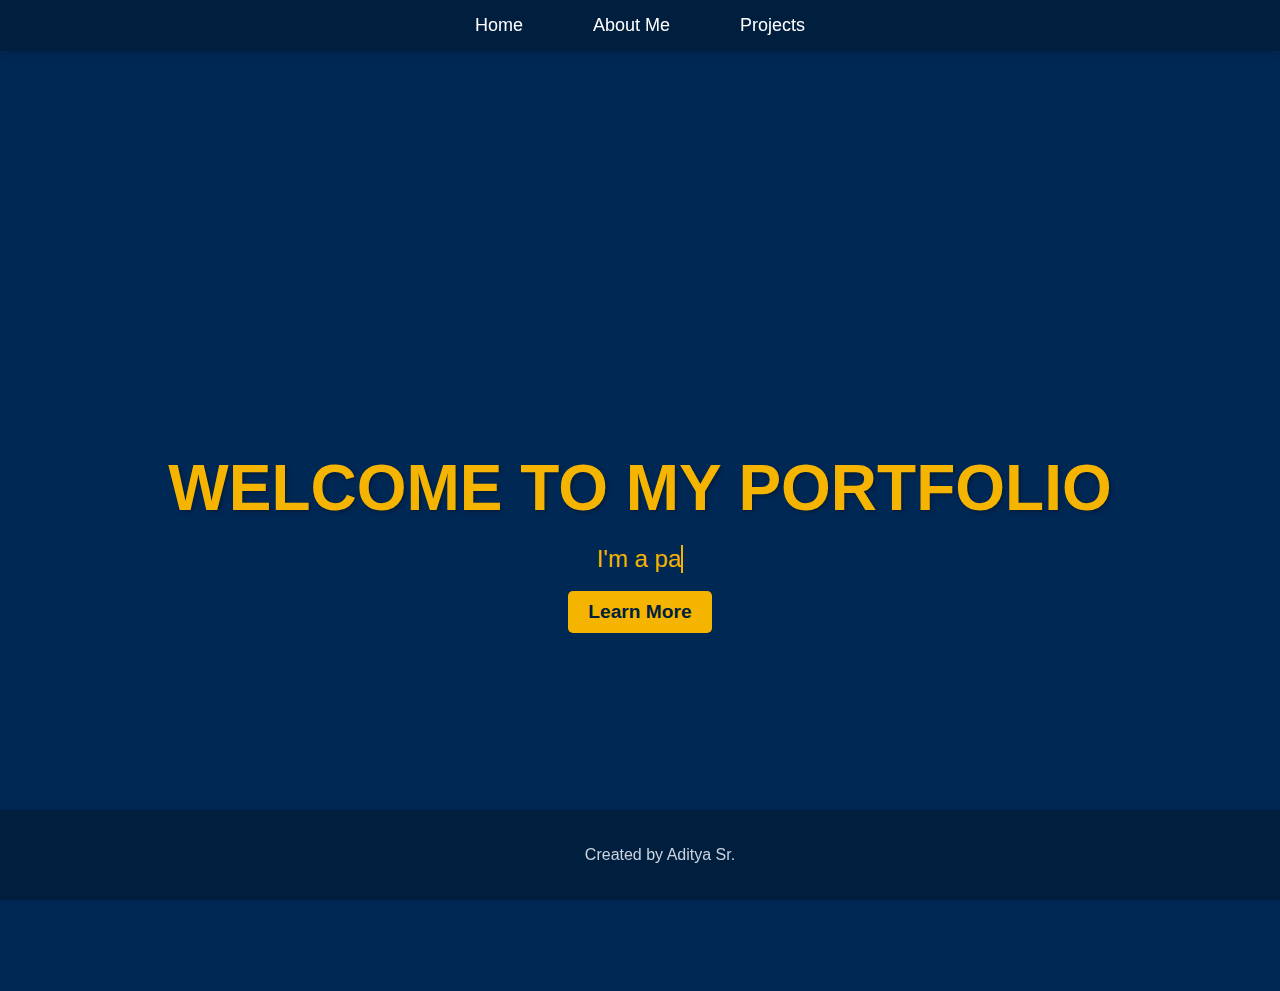
<file: index.html>
<!DOCTYPE html>
<html lang="en">
<head>
    <meta charset="UTF-8">
    <meta name="viewport" content="width=device-width, initial-scale=1.0">
    <title>Portfolio - Home</title>
    <link rel="stylesheet" href="css/style.css">
</head>
<body>
    <!-- Navbar -->
    <header>
        <nav>
            <ul>
                <li><a href="index.html">Home</a></li>
                <li><a href="about.html">About Me</a></li>
                <li><a href="projects.html">Projects</a></li>
            </ul>
        </nav>
    </header>

    <!-- Landing Section -->
<!-- Landing Section -->
<section class="landing">
    <h1>Welcome to My Portfolio</h1>
    <div id="typewriter" class="typewriter"></div><br>
    <a href="about.html" class="cta">Learn More</a>
</section>

    <!-- Footer -->
    <footer>
        <p>Created by Aditya Sr.</p>
    </footer>
    <script>
        const phrases = [
        "I'm a passionate developer.",
        "Always eager to learn new things.",
        "Innovation is my greatest passion."
    ];
    
        
        let i = 0; // Current phrase index
        let j = 0; // Current character index
        let currentPhrase = phrases[i];
        const typewriterElement = document.getElementById('typewriter');
    
        function type() {
            if (j < currentPhrase.length) {
                typewriterElement.textContent += currentPhrase.charAt(j);
                j++;
                setTimeout(type, 100); // Typing speed
            } else {
                setTimeout(backspace, 1500); // Wait before backspacing
            }
        }
    
        function backspace() {
            if (j > 0) {
                typewriterElement.textContent = currentPhrase.substring(0, j - 1);
                j--;
                setTimeout(backspace, 50); // Backspacing speed
            } else {
                i = (i + 1) % phrases.length; // Move to the next phrase
                currentPhrase = phrases[i];
                setTimeout(type, 500); // Wait before typing the next phrase
            }
        }
    
        // Start the typewriter effect
        type();
    </script>
    
</body>
</html>
</file>
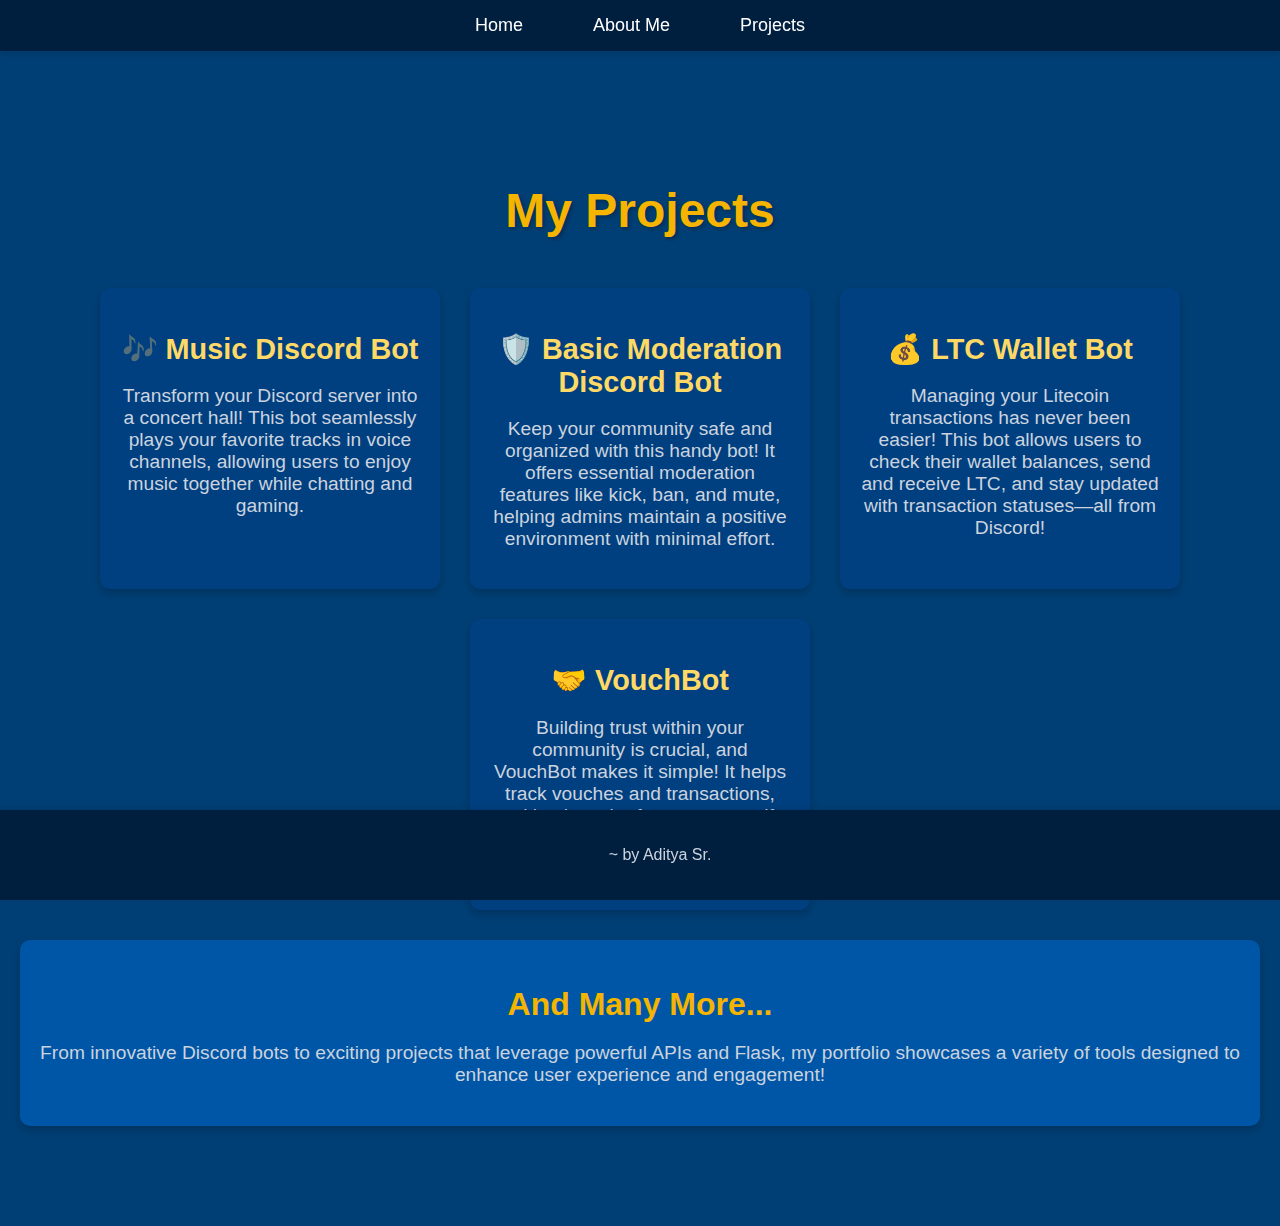
<file: projects.html>
<!DOCTYPE html>
<html lang="en">
<head>
    <meta charset="UTF-8">
    <meta name="viewport" content="width=device-width, initial-scale=1.0">
    <title>Portfolio - Projects</title>
    <link rel="stylesheet" href="css/style.css">
</head>
<body>
    <!-- Navbar -->
    <header>
        <nav>
            <ul>
                <li><a href="index.html">Home</a></li>
                <li><a href="about.html">About Me</a></li>
                <li><a href="projects.html">Projects</a></li>
            </ul>
        </nav>
    </header>

    <section class="projects">
        <h1>My Projects</h1>
        <div class="project-list">
            <div class="project-item">
                <h2>🎶 Music Discord Bot</h2>
                <p>Transform your Discord server into a concert hall! This bot seamlessly plays your favorite tracks in voice channels, allowing users to enjoy music together while chatting and gaming.</p>
            </div>
            <div class="project-item">
                <h2>🛡️ Basic Moderation Discord Bot</h2>
                <p>Keep your community safe and organized with this handy bot! It offers essential moderation features like kick, ban, and mute, helping admins maintain a positive environment with minimal effort.</p>
            </div>
            <div class="project-item">
                <h2>💰 LTC Wallet Bot</h2>
                <p>Managing your Litecoin transactions has never been easier! This bot allows users to check their wallet balances, send and receive LTC, and stay updated with transaction statuses—all from Discord!</p>
            </div>
            <div class="project-item">
                <h2>🤝 VouchBot</h2>
                <p>Building trust within your community is crucial, and VouchBot makes it simple! It helps track vouches and transactions, making it easier for users to verify each other's credibility and foster a trustworthy environment.</p>
            </div>
        </div>
        <div class="more-projects">
            <h2>And Many More...</h2>
            <p>From innovative Discord bots to exciting projects that leverage powerful APIs and Flask, my portfolio showcases a variety of tools designed to enhance user experience and engagement!</p>
        </div>
    </section>
    
    <!-- Footer -->
    <footer>
        <p>~ by Aditya Sr.</p>
    </footer>
</body>
</html>
</file>
<file: css/style.css>
/* Global Styles */
body {
    margin: 0;
    font-family: 'Poppins', sans-serif;
    background-color: #f0f4f8;
    color: #ffffff;
}

/* Navbar */
header {
    background-color: #001f3f;
    padding: 15px 0;
    position: sticky;
    top: 0;
    width: 100%;
    z-index: 1000;
    box-shadow: 0 4px 6px rgba(0, 0, 0, 0.1);
}

nav ul {
    list-style: none;
    display: flex;
    justify-content: center;
    padding: 0;
    margin: 0;
}

nav ul li {
    margin: 0 20px;
}

nav ul li a {
    color: #ffffff;
    text-decoration: none;
    font-size: 18px;
    padding: 10px 15px;
    transition: background-color 0.3s ease;
}

nav ul li a:hover {
    background-color: #004080;
    border-radius: 5px;
}

/* Landing Page */

.landing {
    height: 100vh;
    background: #002855;
    display: flex;
    flex-direction: column;
    justify-content: center;
    align-items: center;
    text-align: center;
    padding: 20px; /* Added padding */
}

.landing h1 {
    font-size: 4rem;
    margin-bottom: 20px; /* Ensure spacing between h1 and p */
    color: #f4b400;
    font-weight: 700;
    text-transform: uppercase;
}

.landing p {
    font-size: 1.5rem;
    color: #cbd3df;
    margin-bottom: 30px; /* Ensure spacing between p and button */
}
h1 {
    font-family: 'Arial', sans-serif; /* Choose a modern, sans-serif font */
    font-size: 3.5rem; /* Increase the size for better prominence */
    font-weight: 800; /* Make the text bold */
    color: #f4b400; /* Use a bright color to catch attention */
    text-shadow: 2px 2px 4px rgba(0, 0, 0, 0.3); /* Add a subtle shadow for depth */
    margin-bottom: 20px; /* Space below the heading */
}


.typewriter {
    font-size: 1.5rem;
    color: #f4b400; /* Change this to your preferred color */
    border-right: 2px solid #f4b400; /* Cursor effect */
    white-space: nowrap; /* Prevents text wrapping */
    overflow: hidden; /* Hides text that overflows */
}
.cta {
    padding: 15px 30px;
    background-color: #f4b400;
    color: #001f3f;
    text-decoration: none;
    font-size: 1.3rem;
    font-weight: bold;
    border-radius: 5px;
    transition: background-color 0.3s ease, transform 0.3s ease;
}

.cta:hover {
    background-color: #ffd966;
    transform: translateY(-3px);
}

/* About Page */
.about {
    padding: 100px 20px;
    background-color: #002855;
    text-align: center;
    color: #ffffff;
}

.about h1 {
    font-size: 3rem;
    margin-bottom: 30px;
    color: #f4b400;
    font-weight: 700;
}

.about p {
    font-size: 1.3rem;
    max-width: 800px;
    margin: 0 auto;
    line-height: 1.6;
    color: #cbd3df;
}

/* Languages Section */
.languages {
    display: flex;
    justify-content: center;
    flex-wrap: wrap;
    gap: 20px; /* Space between tiles */
    margin: 20px 0; /* Space above and below the sections */
}

.language-tile {
    background-color: #004080;
    padding: 20px;
    border-radius: 10px;
    box-shadow: 0 4px 10px rgba(0, 0, 0, 0.2);
    text-align: center;
    width: 200px; /* Set a fixed width for tiles */
}

.language-tile img {
    width: 100px; /* Adjust size of the icons */
    margin-bottom: 10px; /* Space between image and text */
}

.language-tile h3 {
    font-size: 1.5rem;
    margin-bottom: 10px;
    color: #f4b400;
}

.language-tile p {
    font-size: 1rem;
    color: #cbd3df;
}



/* Still Learning Section */
.learning {
    padding: 50px 20px;
    background-color: #002855;
    text-align: center;
}

.learning h2 {
    font-size: 2.5rem;
    margin-bottom: 30px;
    color: #f4b400;
    font-weight: 700;
}

.learning-list {
    display: flex;
    justify-content: center;
    gap: 20px;
    flex-wrap: wrap; /* Allow wrapping */
}

.learning-item {
    background-color: #004080;
    border-radius: 10px;
    padding: 15px;
    color: #cbd3df;
    width: 150px; /* Fixed width for consistency */
    text-align: center;
}

/* Skills Section */
.skills {
    display: flex;
    justify-content: center;
    gap: 20px; /* Space between icons */
    margin: 20px 0; /* Space above and below the icons */
}

.skills img {
    width: 100px; /* Adjust size as needed */
}

/* Projects Page */
.projects {
    padding: 100px 20px;
    background-color: #003f75;
    text-align: center;
}

.projects h1 {
    font-size: 3rem;
    margin-bottom: 50px;
    color: #f4b400;
    font-weight: 700;
}

.project-list {
    display: flex; /* Change to flexbox for tile display */
    flex-wrap: wrap; /* Allow items to wrap onto the next line */
    justify-content: center; /* Center align items */
    gap: 30px; /* Space between tiles */
    margin: 0 auto; /* Center the entire list */
}

.project-item {
    background-color: #004080;
    padding: 20px;
    border-radius: 10px;
    box-shadow: 0 4px 10px rgba(0, 0, 0, 0.2);
    transition: transform 0.3s ease;
    width: 300px; /* Fixed width for tiles */
    text-align: center; /* Center text */
}

.project-item:hover {
    transform: translateY(-5px);
}

.project-item h2 {
    font-size: 1.8rem;
    margin-bottom: 15px;
    color: #ffd966;
}

.project-item p {
    font-size: 1.2rem;
    color: #cbd3df;
}
.more-projects {
    background-color: #0056a6; /* Slightly different background color */
    padding: 20px; /* Padding around the section */
    border-radius: 10px; /* Rounded corners */
    box-shadow: 0 4px 10px rgba(0, 0, 0, 0.2); /* Box shadow for depth */
    margin-top: 30px; /* Space above the section */
    color: #f4b400; /* Color of the text */
    text-align: center; /* Centered text */
}

.more-projects h2 {
    font-size: 2rem; /* Size of the header */
    margin-bottom: 10px; /* Space below the header */
}

.more-projects p {
    font-size: 1.2rem; /* Size of the paragraph text */
    color: #cbd3df; /* Color for the description */
}

/* Footer */
footer {
    text-align: center;
    padding: 20px;
    background-color: #001f3f;
    color: #cbd3df;
    position: fixed;
    bottom: 0;
    width: 100%;
    box-shadow: 0 -2px 6px rgba(0, 0, 0, 0.1);
}

/* Buttons */
button, .cta {
    background-color: #f4b400;
    color: #001f3f;
    padding: 10px 20px;
    border: none;
    border-radius: 5px;
    font-size: 1.2rem;
    cursor: pointer;
    font-weight: bold;
    transition: background-color 0.3s ease, transform 0.3s ease;
}

button:hover, .cta:hover {
    background-color: #ffd966;
    transform: translateY(-3px);
}

/* Media Queries */
@media (max-width: 768px) {
    .landing h1 {
        font-size: 3rem;
    }

    .landing p {
        font-size: 1.2rem;
    }

    .about h1, .projects h1 {
        font-size: 2.5rem;
    }

    .project-item {
        padding: 15px;
    }
}
</file>
